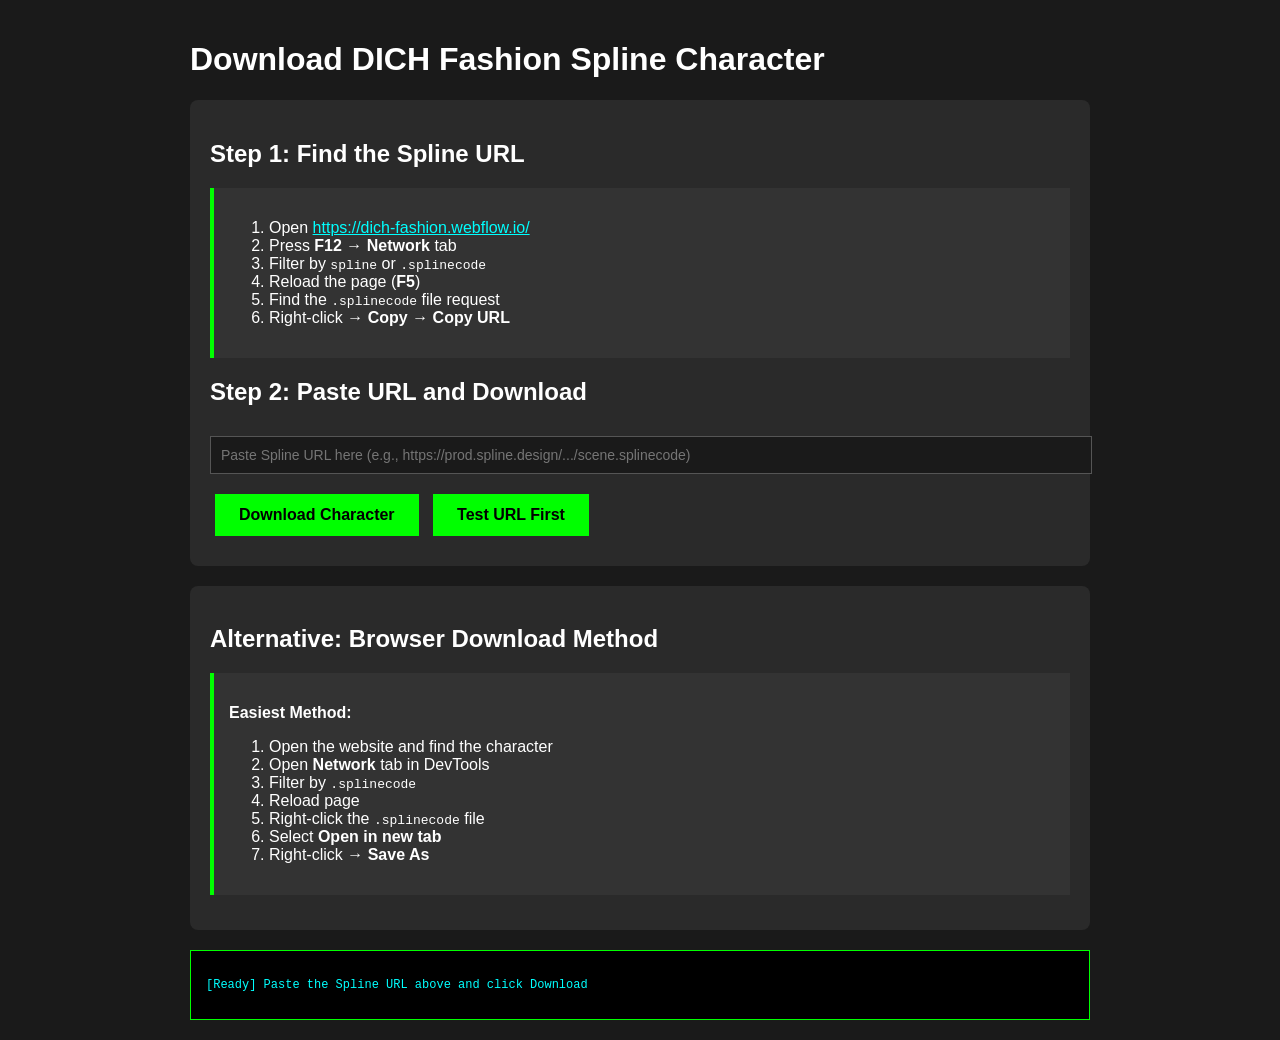
<file: download-dich-character.html>
<!DOCTYPE html>
<html>
<head>
    <title>Download DICH Spline Character</title>
    <style>
        body {
            font-family: Arial, sans-serif;
            padding: 20px;
            background: #1a1a1a;
            color: #fff;
            max-width: 900px;
            margin: 0 auto;
        }
        .container {
            background: #2a2a2a;
            padding: 20px;
            border-radius: 8px;
            margin: 20px 0;
        }
        input {
            width: 100%;
            padding: 10px;
            font-size: 14px;
            background: #1a1a1a;
            color: #fff;
            border: 1px solid #555;
            margin: 10px 0;
        }
        button {
            background: #0f0;
            color: #000;
            border: none;
            padding: 12px 24px;
            font-size: 16px;
            font-weight: bold;
            cursor: pointer;
            margin: 10px 5px;
        }
        button:hover {
            background: #0a0;
        }
        .log {
            background: #000;
            color: #0f0;
            padding: 15px;
            font-family: monospace;
            font-size: 12px;
            max-height: 400px;
            overflow-y: auto;
            border: 1px solid #0f0;
            margin-top: 20px;
        }
        .success { color: #0f0; }
        .error { color: #f00; }
        .info { color: #0ff; }
        .instructions {
            background: #333;
            padding: 15px;
            border-left: 4px solid #0f0;
            margin: 15px 0;
        }
    </style>
</head>
<body>
    <h1>Download DICH Fashion Spline Character</h1>
    
    <div class="container">
        <h2>Step 1: Find the Spline URL</h2>
        <div class="instructions">
            <ol>
                <li>Open <a href="https://dich-fashion.webflow.io/" target="_blank" style="color: #0ff;">https://dich-fashion.webflow.io/</a></li>
                <li>Press <strong>F12</strong> → <strong>Network</strong> tab</li>
                <li>Filter by <code>spline</code> or <code>.splinecode</code></li>
                <li>Reload the page (<strong>F5</strong>)</li>
                <li>Find the <code>.splinecode</code> file request</li>
                <li>Right-click → <strong>Copy</strong> → <strong>Copy URL</strong></li>
            </ol>
        </div>
        
        <h2>Step 2: Paste URL and Download</h2>
        <input type="text" id="splineUrl" placeholder="Paste Spline URL here (e.g., https://prod.spline.design/.../scene.splinecode)">
        <br>
        <button onclick="downloadFile()">Download Character</button>
        <button onclick="testUrl()">Test URL First</button>
    </div>
    
    <div class="container">
        <h2>Alternative: Browser Download Method</h2>
        <div class="instructions">
            <p><strong>Easiest Method:</strong></p>
            <ol>
                <li>Open the website and find the character</li>
                <li>Open <strong>Network</strong> tab in DevTools</li>
                <li>Filter by <code>.splinecode</code></li>
                <li>Reload page</li>
                <li>Right-click the <code>.splinecode</code> file</li>
                <li>Select <strong>Open in new tab</strong></li>
                <li>Right-click → <strong>Save As</strong></li>
            </ol>
        </div>
    </div>
    
    <div class="log" id="log">
        <p class="info">[Ready] Paste the Spline URL above and click Download</p>
    </div>
    
    <script>
        const log = document.getElementById('log');
        const urlInput = document.getElementById('splineUrl');
        
        function addLog(message, type = 'info') {
            const p = document.createElement('p');
            p.className = type;
            p.textContent = '[' + new Date().toLocaleTimeString() + '] ' + message;
            log.appendChild(p);
            log.scrollTop = log.scrollHeight;
            console.log(message);
        }
        
        function testUrl() {
            const url = urlInput.value.trim();
            if (!url) {
                addLog('Please enter a URL', 'error');
                return;
            }
            
            addLog('Testing URL: ' + url, 'info');
            
            // Test with fetch
            fetch(url, { 
                method: 'HEAD',
                mode: 'no-cors'
            })
            .then(() => {
                addLog('URL appears to be accessible (CORS may still block download)', 'info');
            })
            .catch((error) => {
                addLog('Could not verify URL: ' + error.message, 'error');
            });
            
            // Check if it's a valid URL
            try {
                const urlObj = new URL(url);
                addLog('URL format is valid', 'success');
                addLog('Domain: ' + urlObj.hostname, 'info');
                addLog('Path: ' + urlObj.pathname, 'info');
            } catch (e) {
                addLog('Invalid URL format', 'error');
            }
        }
        
        function downloadFile() {
            const url = urlInput.value.trim();
            if (!url) {
                addLog('Please enter a URL first', 'error');
                return;
            }
            
            addLog('Attempting to download: ' + url, 'info');
            
            // Method 1: Try fetch with blob
            fetch(url, {
                method: 'GET',
                headers: {
                    'Referer': 'https://dich-fashion.webflow.io/'
                }
            })
            .then(response => {
                if (!response.ok) {
                    throw new Error(`HTTP ${response.status}: ${response.statusText}`);
                }
                return response.blob();
            })
            .then(blob => {
                addLog('Download successful! File size: ' + blob.size + ' bytes', 'success');
                
                // Create download link
                const downloadUrl = window.URL.createObjectURL(blob);
                const a = document.createElement('a');
                a.href = downloadUrl;
                
                // Extract filename from URL
                const urlParts = url.split('/');
                const filename = urlParts[urlParts.length - 1] || 'spline-character.splinecode';
                a.download = filename;
                
                document.body.appendChild(a);
                a.click();
                document.body.removeChild(a);
                
                window.URL.revokeObjectURL(downloadUrl);
                
                addLog('File saved as: ' + filename, 'success');
            })
            .catch(error => {
                addLog('Download failed: ' + error.message, 'error');
                addLog('This is likely due to CORS protection', 'error');
                addLog('Try the browser method instead (see instructions above)', 'info');
                
                // Fallback: Open in new tab
                addLog('Opening URL in new tab as fallback...', 'info');
                window.open(url, '_blank');
            });
        }
        
        // Auto-detect if URL is pasted
        urlInput.addEventListener('paste', function() {
            setTimeout(() => {
                const url = urlInput.value.trim();
                if (url && (url.includes('spline') || url.includes('.splinecode'))) {
                    addLog('URL detected! Click Download to start', 'info');
                }
            }, 100);
        });
    </script>
</body>
</html>
</file>
